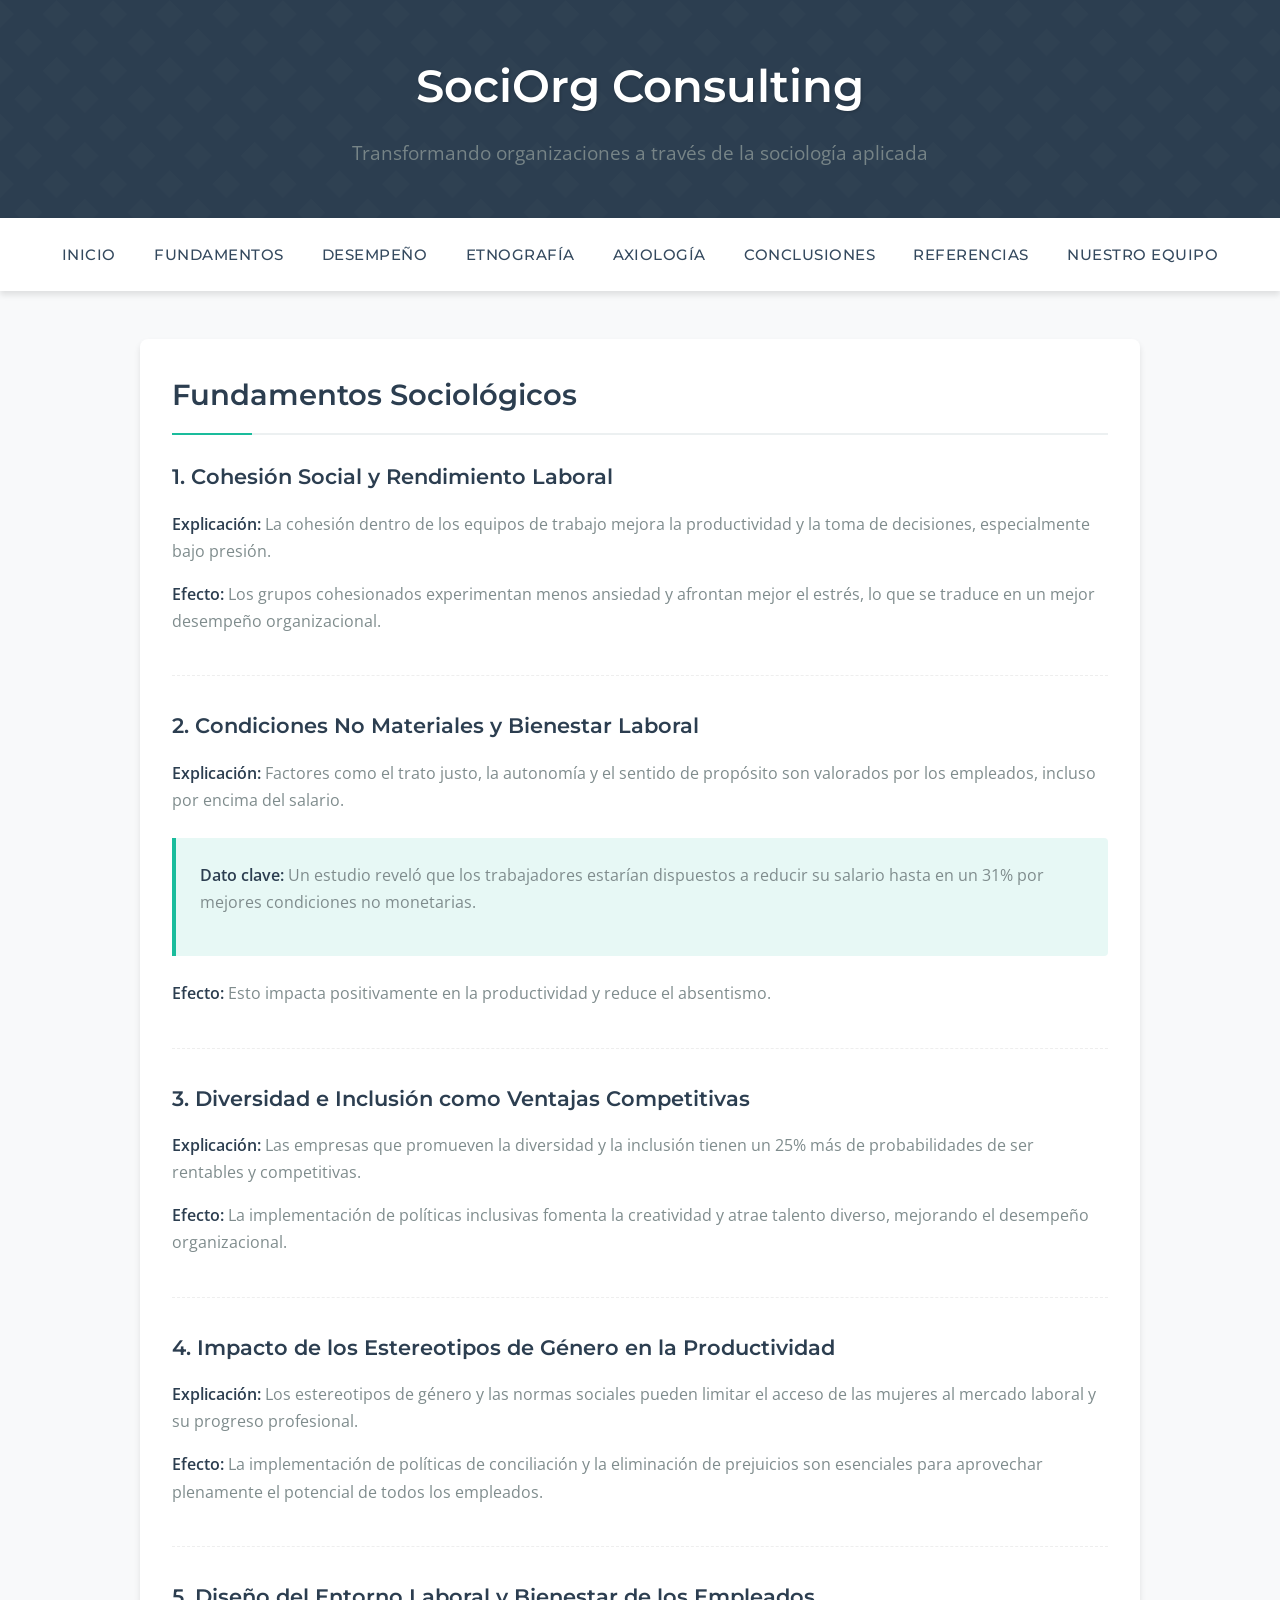
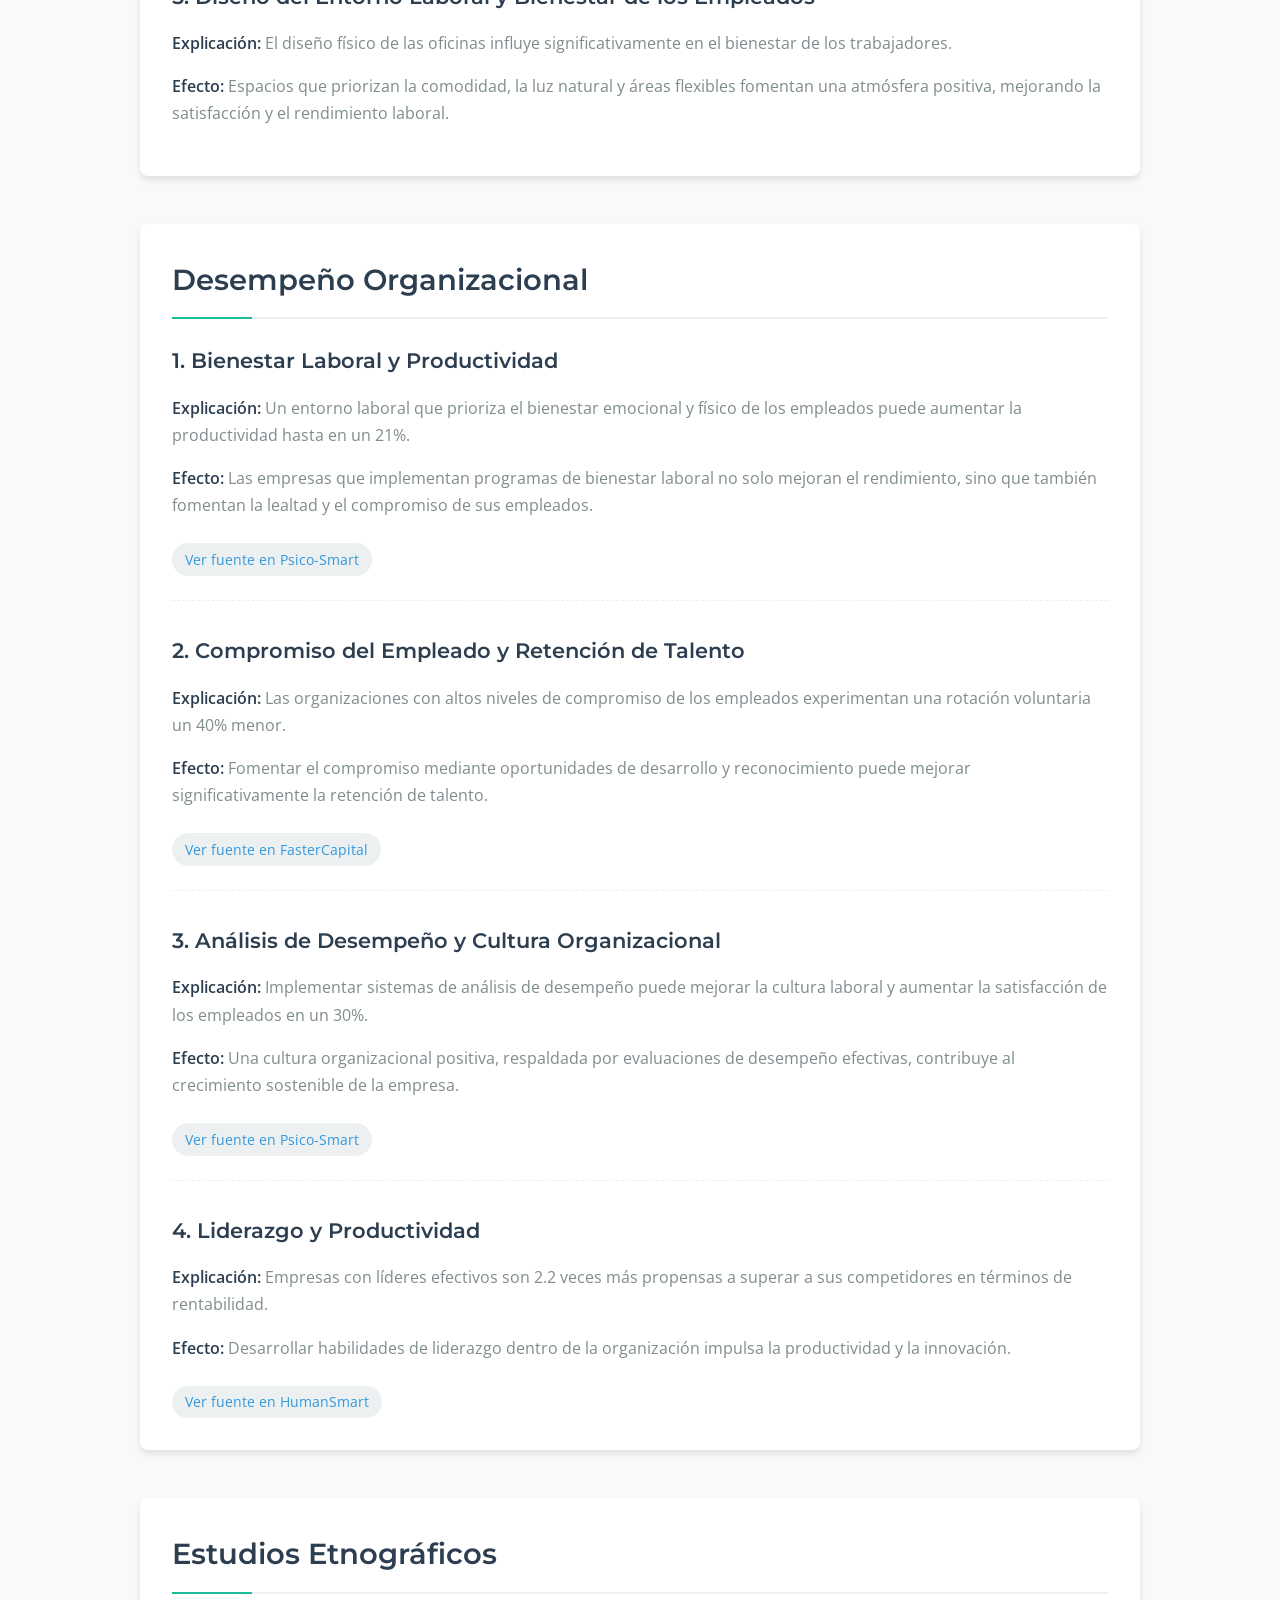
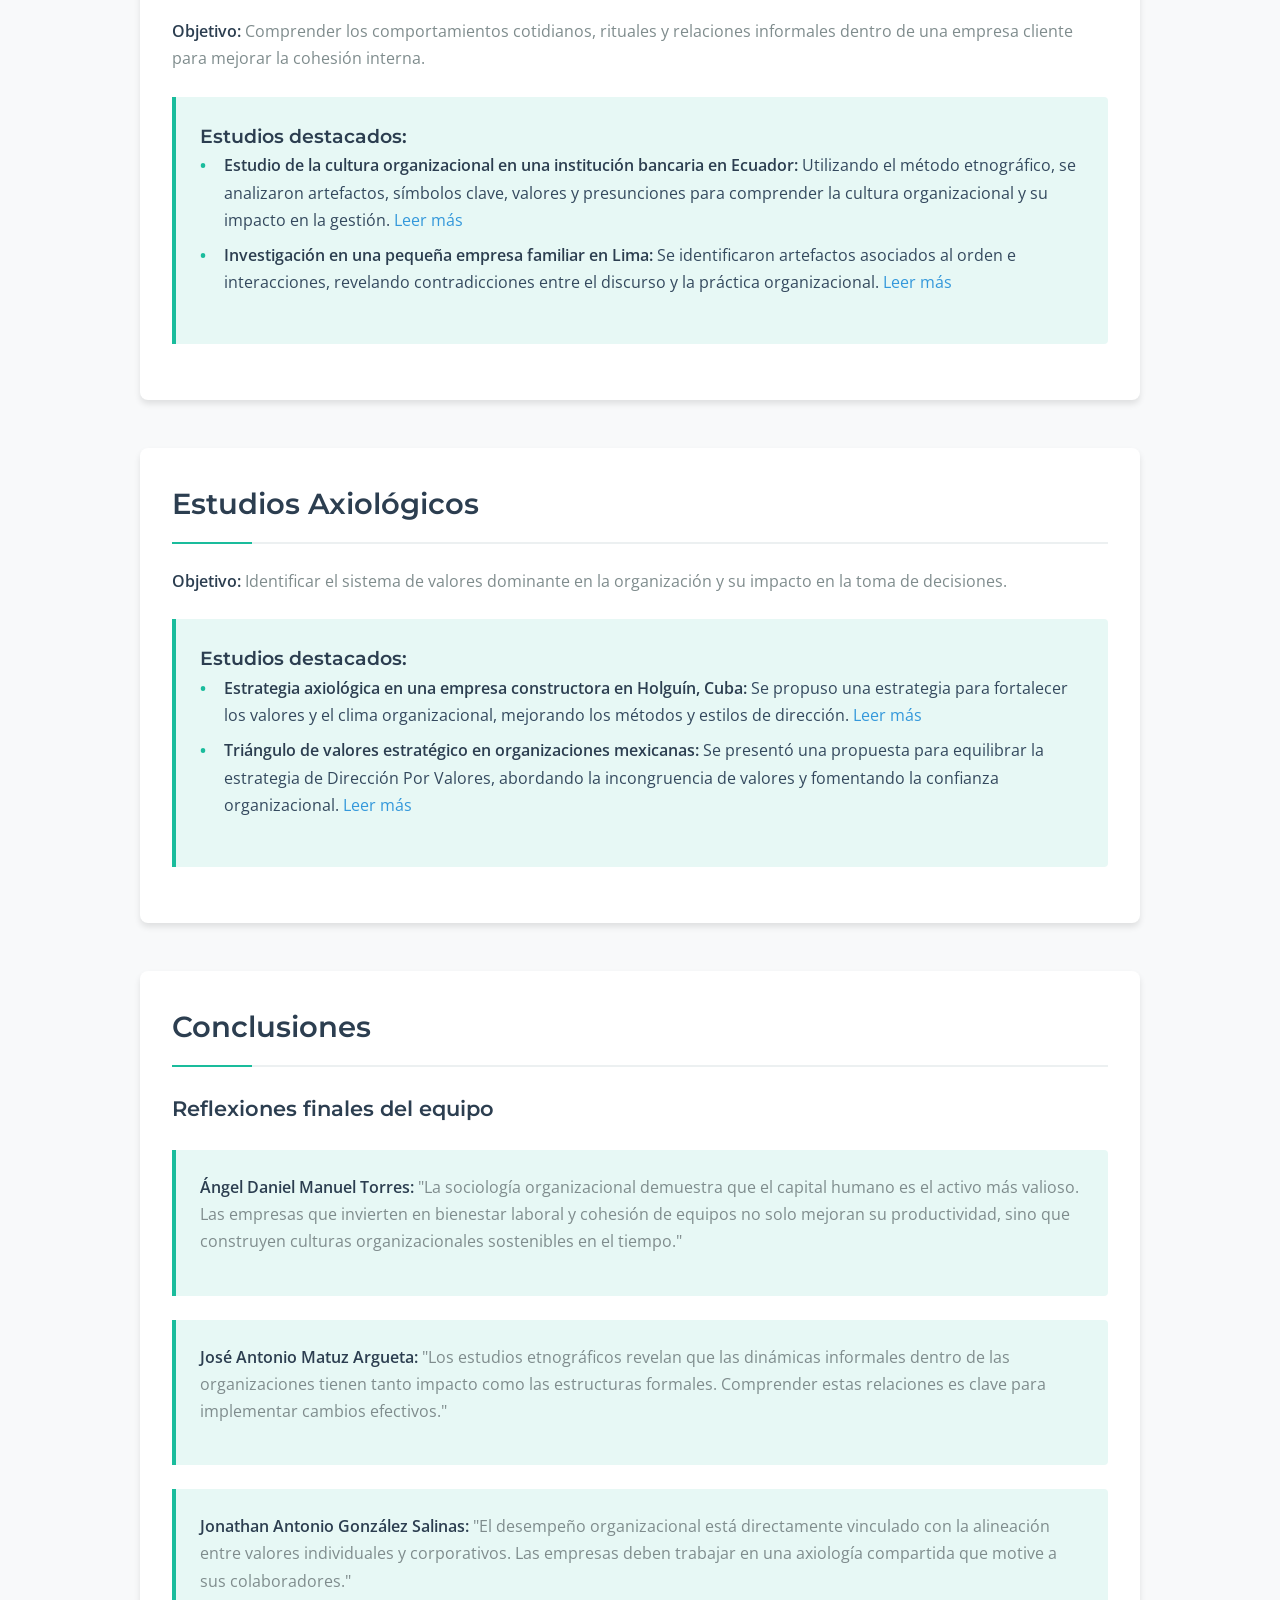
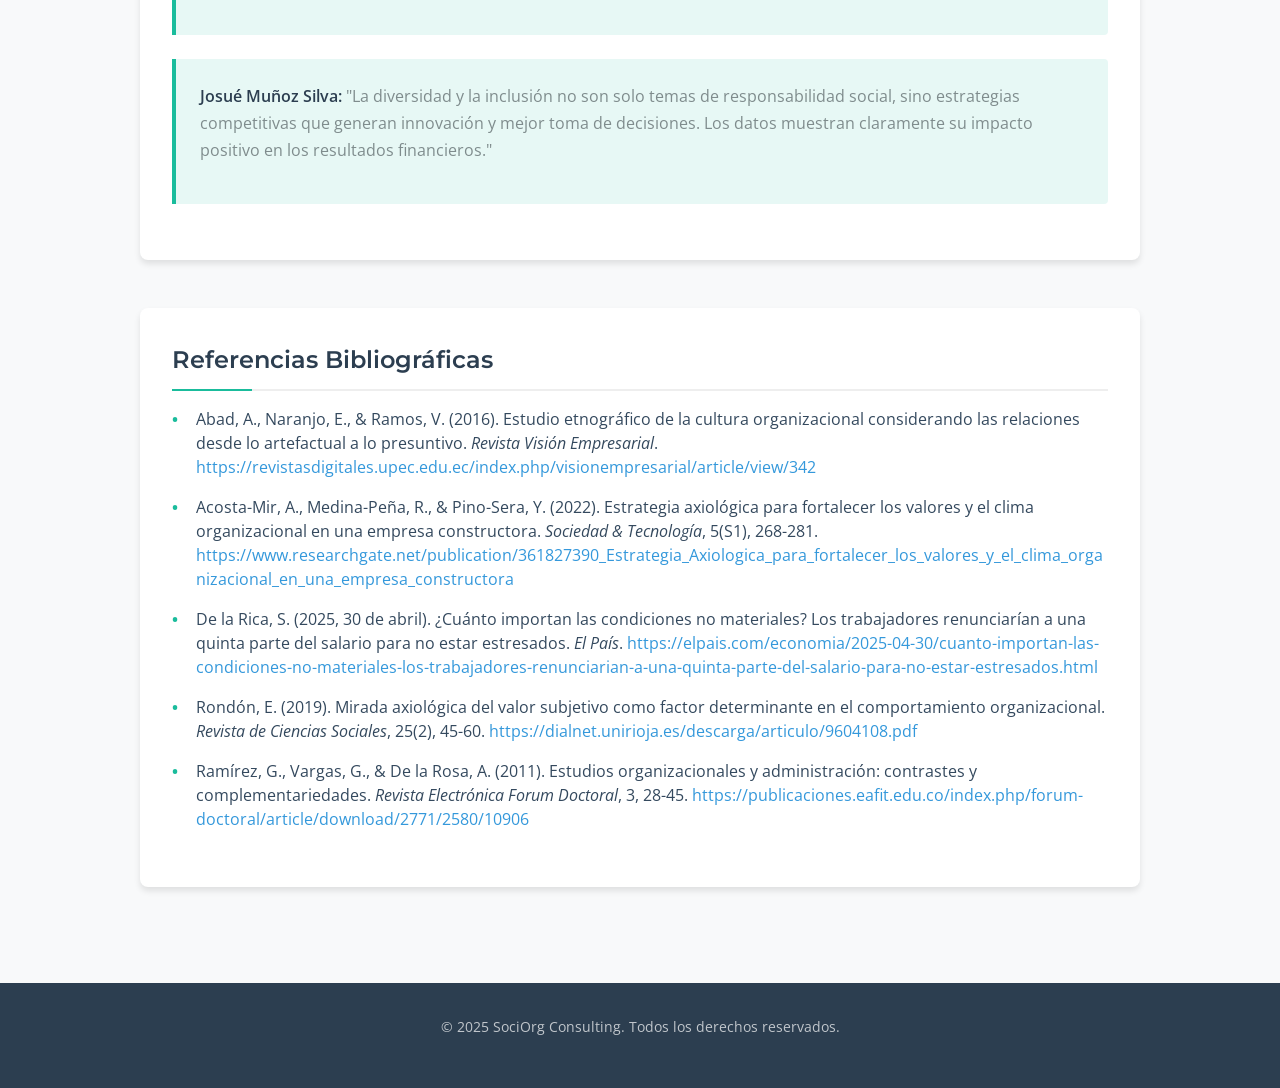
<file: Index.html>
<!DOCTYPE html>
<html lang="es">
<head>
  <meta charset="UTF-8" />
  <meta name="viewport" content="width=device-width, initial-scale=1.0"/>
  <title>SociOrg Consulting</title>
  <link rel="preconnect" href="https://fonts.googleapis.com">
  <link rel="preconnect" href="https://fonts.gstatic.com" crossorigin>
  <link href="https://fonts.googleapis.com/css2?family=Montserrat:wght@300;400;500;600;700&family=Open+Sans:wght@300;400;600&display=swap" rel="stylesheet">
  <link rel="stylesheet" type="text/css" href="styles02.css">
</head>
<body>
  <header>
    <h1>SociOrg Consulting</h1>
    <p>Transformando organizaciones a través de la sociología aplicada</p>
  </header>
  <nav>
  <div class="nav-container">
    <a href="index.html">Inicio</a>
    <a href="#fundamentos">Fundamentos</a>
    <a href="#desempeno">Desempeño</a>
    <a href="#etnografia">Etnografía</a>
    <a href="#axiologia">Axiología</a>
    <a href="#conclusiones">Conclusiones</a>
    <a href="#referencias">Referencias</a>
    <a href="equipo.html">Nuestro Equipo</a>
  </div>
  </nav>
  <main>
    <div class="content">
      <section id="fundamentos">
        <h2>Fundamentos Sociológicos</h2>

        <article>
          <h3>1. Cohesión Social y Rendimiento Laboral</h3>
          <p><strong>Explicación:</strong> La cohesión dentro de los equipos de trabajo mejora la productividad y la toma de decisiones, especialmente bajo presión.</p>
          <p><strong>Efecto:</strong> Los grupos cohesionados experimentan menos ansiedad y afrontan mejor el estrés, lo que se traduce en un mejor desempeño organizacional.</p>
        </article>

        <article>
          <h3>2. Condiciones No Materiales y Bienestar Laboral</h3>
          <p><strong>Explicación:</strong> Factores como el trato justo, la autonomía y el sentido de propósito son valorados por los empleados, incluso por encima del salario.</p>
          <div class="highlight-box">
            <p><strong>Dato clave:</strong> Un estudio reveló que los trabajadores estarían dispuestos a reducir su salario hasta en un 31% por mejores condiciones no monetarias.</p>
          </div>
          <p><strong>Efecto:</strong> Esto impacta positivamente en la productividad y reduce el absentismo.</p>
        </article>

        <article>
          <h3>3. Diversidad e Inclusión como Ventajas Competitivas</h3>
          <p><strong>Explicación:</strong> Las empresas que promueven la diversidad y la inclusión tienen un 25% más de probabilidades de ser rentables y competitivas.</p>
          <p><strong>Efecto:</strong> La implementación de políticas inclusivas fomenta la creatividad y atrae talento diverso, mejorando el desempeño organizacional.</p>
        </article>

        <article>
          <h3>4. Impacto de los Estereotipos de Género en la Productividad</h3>
          <p><strong>Explicación:</strong> Los estereotipos de género y las normas sociales pueden limitar el acceso de las mujeres al mercado laboral y su progreso profesional.</p>
          <p><strong>Efecto:</strong> La implementación de políticas de conciliación y la eliminación de prejuicios son esenciales para aprovechar plenamente el potencial de todos los empleados.</p>
        </article>

        <article>
          <h3>5. Diseño del Entorno Laboral y Bienestar de los Empleados</h3>
          <p><strong>Explicación:</strong> El diseño físico de las oficinas influye significativamente en el bienestar de los trabajadores.</p>
          <p><strong>Efecto:</strong> Espacios que priorizan la comodidad, la luz natural y áreas flexibles fomentan una atmósfera positiva, mejorando la satisfacción y el rendimiento laboral.</p>
        </article>
      </section>

      <section id="desempeno">
        <h2>Desempeño Organizacional</h2>
        <article>
          <h3>1. Bienestar Laboral y Productividad</h3>
          <p><strong>Explicación:</strong> Un entorno laboral que prioriza el bienestar emocional y físico de los empleados puede aumentar la productividad hasta en un 21%.</p>
          <p><strong>Efecto:</strong> Las empresas que implementan programas de bienestar laboral no solo mejoran el rendimiento, sino que también fomentan la lealtad y el compromiso de sus empleados.</p>
          <a href="https://psico-smart.com/articulos/articulo-la-medicion-del-desempeno-organizacional-a-traves-de-indicadores-de-bienestar-laboral-182252" target="_blank" class="source-link">Ver fuente en Psico-Smart</a>
        </article>

        <article>
          <h3>2. Compromiso del Empleado y Retención de Talento</h3>
          <p><strong>Explicación:</strong> Las organizaciones con altos niveles de compromiso de los empleados experimentan una rotación voluntaria un 40% menor.</p>
          <p><strong>Efecto:</strong> Fomentar el compromiso mediante oportunidades de desarrollo y reconocimiento puede mejorar significativamente la retención de talento.</p>
          <a href="https://fastercapital.com/es/tema/impacto-en-la-productividad-de-los-empleados.html" target="_blank" class="source-link">Ver fuente en FasterCapital</a>
        </article>

        <article>
          <h3>3. Análisis de Desempeño y Cultura Organizacional</h3>
          <p><strong>Explicación:</strong> Implementar sistemas de análisis de desempeño puede mejorar la cultura laboral y aumentar la satisfacción de los empleados en un 30%.</p>
          <p><strong>Efecto:</strong> Una cultura organizacional positiva, respaldada por evaluaciones de desempeño efectivas, contribuye al crecimiento sostenible de la empresa.</p>
          <a href="https://psico-smart.com/articulos/articulo-el-impacto-del-analisis-de-desempeno-organizacional-en-la-cultura-laboral-puede-mejorar-la-retencion-de-talento-187891" target="_blank" class="source-link">Ver fuente en Psico-Smart</a>
        </article>

        <article>
          <h3>4. Liderazgo y Productividad</h3>
          <p><strong>Explicación:</strong> Empresas con líderes efectivos son 2.2 veces más propensas a superar a sus competidores en términos de rentabilidad.</p>
          <p><strong>Efecto:</strong> Desarrollar habilidades de liderazgo dentro de la organización impulsa la productividad y la innovación.</p>
          <a href="https://humansmart.com.mx/articulos/articulo-como-influye-el-liderazgo-en-el-desempeno-y-la-productividad-de-una-organizacion-50826" target="_blank" class="source-link">Ver fuente en HumanSmart</a>
        </article>
      </section>

      <section id="etnografia">
        <h2>Estudios Etnográficos</h2>
        <p><strong>Objetivo:</strong> Comprender los comportamientos cotidianos, rituales y relaciones informales dentro de una empresa cliente para mejorar la cohesión interna.</p>
        
        <div class="highlight-box">
          <h3>Estudios destacados:</h3>
          <ul>
            <li>
              <strong>Estudio de la cultura organizacional en una institución bancaria en Ecuador:</strong> Utilizando el método etnográfico, se analizaron artefactos, símbolos clave, valores y presunciones para comprender la cultura organizacional y su impacto en la gestión. 
              <a href="https://revistasdigitales.upec.edu.ec/index.php/visionempresarial/article/view/342" target="_blank">Leer más</a>
            </li>
            <li>
              <strong>Investigación en una pequeña empresa familiar en Lima:</strong> Se identificaron artefactos asociados al orden e interacciones, revelando contradicciones entre el discurso y la práctica organizacional. 
              <a href="https://repositorio.pucp.edu.pe/items/0993ca23-977c-44f3-bf7a-004e2804d316" target="_blank">Leer más</a>
            </li>
          </ul>
        </div>
      </section>

      <section id="axiologia">
        <h2>Estudios Axiológicos</h2>
        <p><strong>Objetivo:</strong> Identificar el sistema de valores dominante en la organización y su impacto en la toma de decisiones.</p>
        
        <div class="highlight-box">
          <h3>Estudios destacados:</h3>
          <ul>
            <li>
              <strong>Estrategia axiológica en una empresa constructora en Holguín, Cuba:</strong> Se propuso una estrategia para fortalecer los valores y el clima organizacional, mejorando los métodos y estilos de dirección. 
              <a href="https://institutojubones.edu.ec/ojs/index.php/societec/article/view/264" target="_blank">Leer más</a>
            </li>
            <li>
              <strong>Triángulo de valores estratégico en organizaciones mexicanas:</strong> Se presentó una propuesta para equilibrar la estrategia de Dirección Por Valores, abordando la incongruencia de valores y fomentando la confianza organizacional. 
              <a href="https://periodicos.ufpb.br/index.php/mpgoa/article/view/16065" target="_blank">Leer más</a>
            </li>
          </ul>
        </div>
      </section>

      <section id="conclusiones">
        <h2>Conclusiones</h2>
        
        <article>
          <h3>Reflexiones finales del equipo</h3>
          <div class="highlight-box">
            <p><strong>Ángel Daniel Manuel Torres:</strong> "La sociología organizacional demuestra que el capital humano es el activo más valioso. Las empresas que invierten en bienestar laboral y cohesión de equipos no solo mejoran su productividad, sino que construyen culturas organizacionales sostenibles en el tiempo."</p>
          </div>
          
          <div class="highlight-box">
            <p><strong>José Antonio Matuz Argueta:</strong> "Los estudios etnográficos revelan que las dinámicas informales dentro de las organizaciones tienen tanto impacto como las estructuras formales. Comprender estas relaciones es clave para implementar cambios efectivos."</p>
          </div>
          
          <div class="highlight-box">
            <p><strong>Jonathan Antonio González Salinas:</strong> "El desempeño organizacional está directamente vinculado con la alineación entre valores individuales y corporativos. Las empresas deben trabajar en una axiología compartida que motive a sus colaboradores."</p>
          </div>
          
          <div class="highlight-box">
            <p><strong>Josué Muñoz Silva:</strong> "La diversidad y la inclusión no son solo temas de responsabilidad social, sino estrategias competitivas que generan innovación y mejor toma de decisiones. Los datos muestran claramente su impacto positivo en los resultados financieros."</p>
          </div>
        </article>
      </section>
      <section id="referencias">
      <h2>Referencias Bibliográficas</h2>
      <ul>
        <li>
          Abad, A., Naranjo, E., & Ramos, V. (2016). Estudio etnográfico de la cultura organizacional considerando las relaciones desde lo artefactual a lo presuntivo. <em>Revista Visión Empresarial</em>. <a href="https://revistasdigitales.upec.edu.ec/index.php/visionempresarial/article/view/342" target="_blank">https://revistasdigitales.upec.edu.ec/index.php/visionempresarial/article/view/342</a>
        </li>
        <li>
          Acosta-Mir, A., Medina-Peña, R., & Pino-Sera, Y. (2022). Estrategia axiológica para fortalecer los valores y el clima organizacional en una empresa constructora. <em>Sociedad & Tecnología</em>, 5(S1), 268-281. <a href="https://www.researchgate.net/publication/361827390_Estrategia_Axiologica_para_fortalecer_los_valores_y_el_clima_organizacional_en_una_empresa_constructora" target="_blank">https://www.researchgate.net/publication/361827390_Estrategia_Axiologica_para_fortalecer_los_valores_y_el_clima_organizacional_en_una_empresa_constructora</a>
        </li>
        <li>
          De la Rica, S. (2025, 30 de abril). ¿Cuánto importan las condiciones no materiales? Los trabajadores renunciarían a una quinta parte del salario para no estar estresados. <em>El País</em>. <a href="https://elpais.com/economia/2025-04-30/cuanto-importan-las-condiciones-no-materiales-los-trabajadores-renunciarian-a-una-quinta-parte-del-salario-para-no-estar-estresados.html" target="_blank">https://elpais.com/economia/2025-04-30/cuanto-importan-las-condiciones-no-materiales-los-trabajadores-renunciarian-a-una-quinta-parte-del-salario-para-no-estar-estresados.html</a>
        </li>
        <li>
          Rondón, E. (2019). Mirada axiológica del valor subjetivo como factor determinante en el comportamiento organizacional. <em>Revista de Ciencias Sociales</em>, 25(2), 45-60. <a href="https://dialnet.unirioja.es/descarga/articulo/9604108.pdf" target="_blank">https://dialnet.unirioja.es/descarga/articulo/9604108.pdf</a>
        </li>
        <li>
          Ramírez, G., Vargas, G., & De la Rosa, A. (2011). Estudios organizacionales y administración: contrastes y complementariedades. <em>Revista Electrónica Forum Doctoral</em>, 3, 28-45. <a href="https://publicaciones.eafit.edu.co/index.php/forum-doctoral/article/download/2771/2580/10906" target="_blank">https://publicaciones.eafit.edu.co/index.php/forum-doctoral/article/download/2771/2580/10906</a>
        </li>
      </ul>
    </section>
    </div>
  </main>
  <footer>
    <p>&copy; 2025 SociOrg Consulting. Todos los derechos reservados.</p>
  </footer>
</body>
</html>
</file>
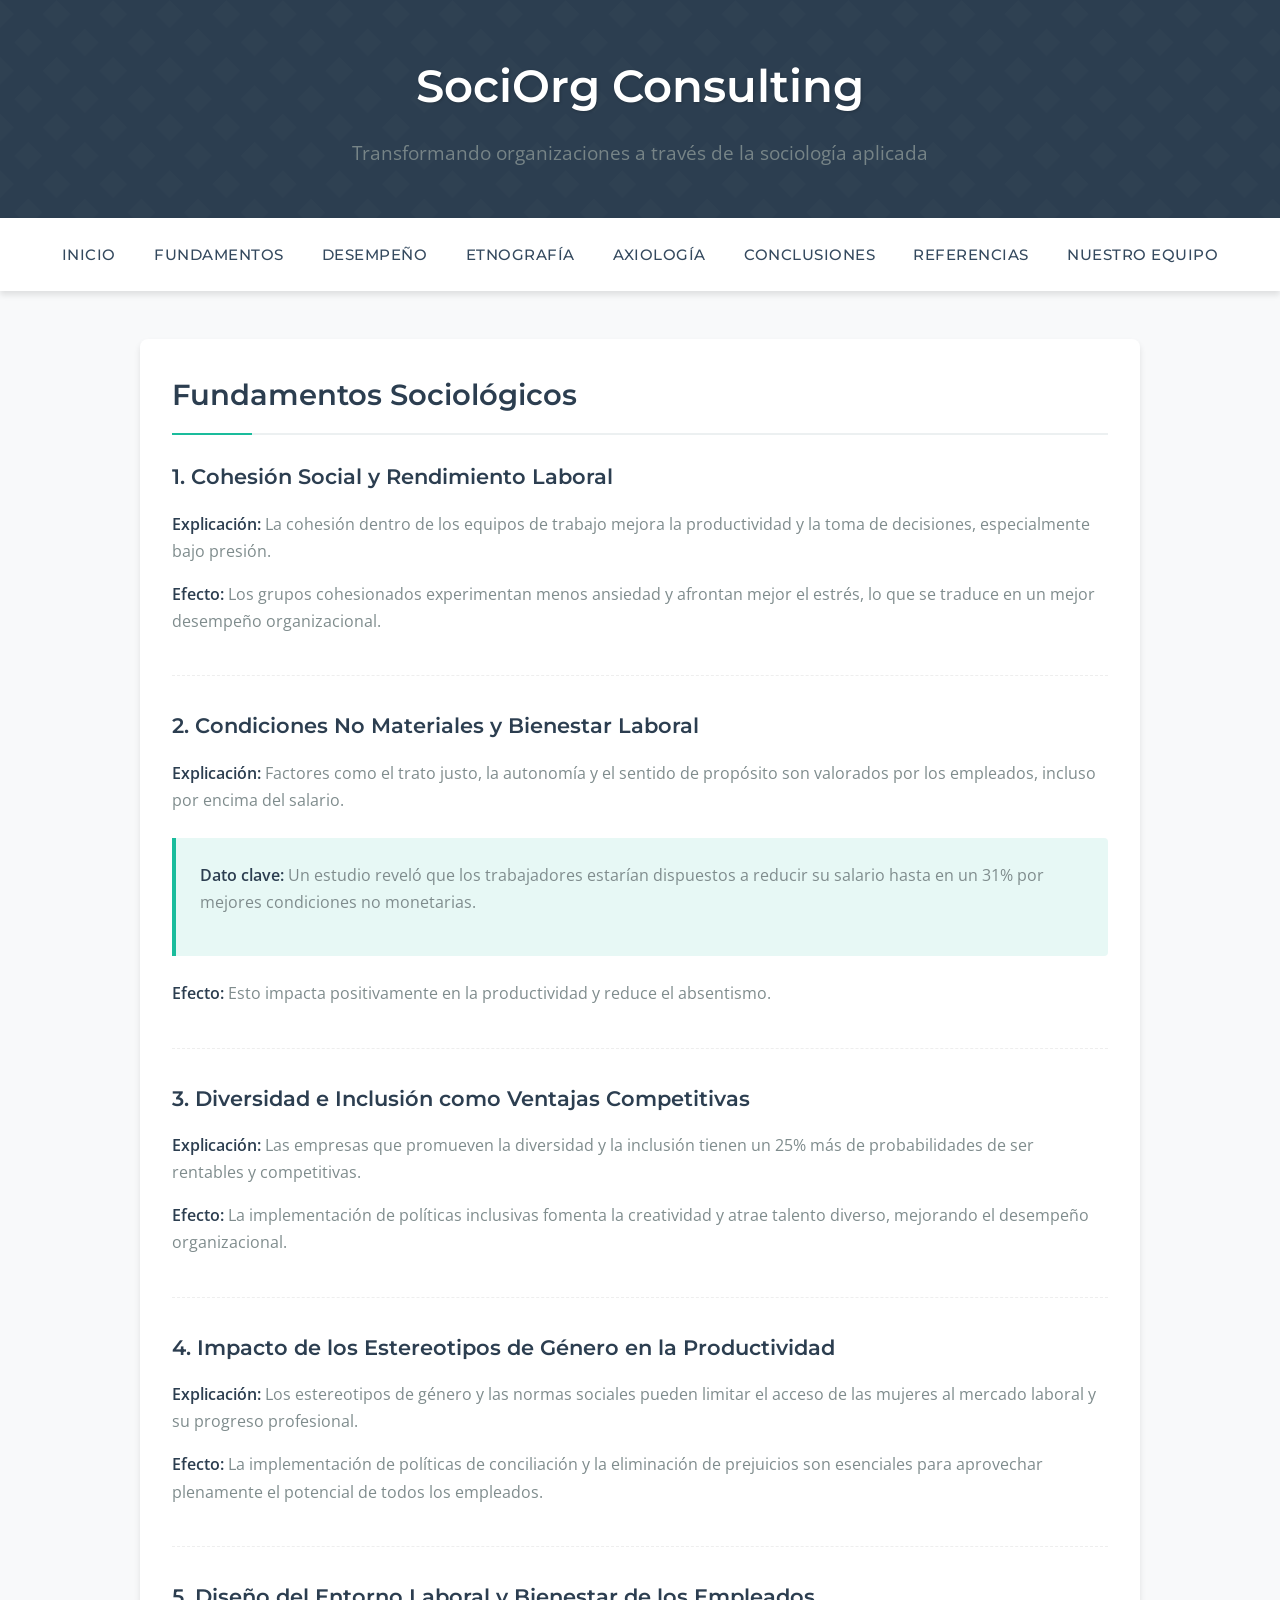
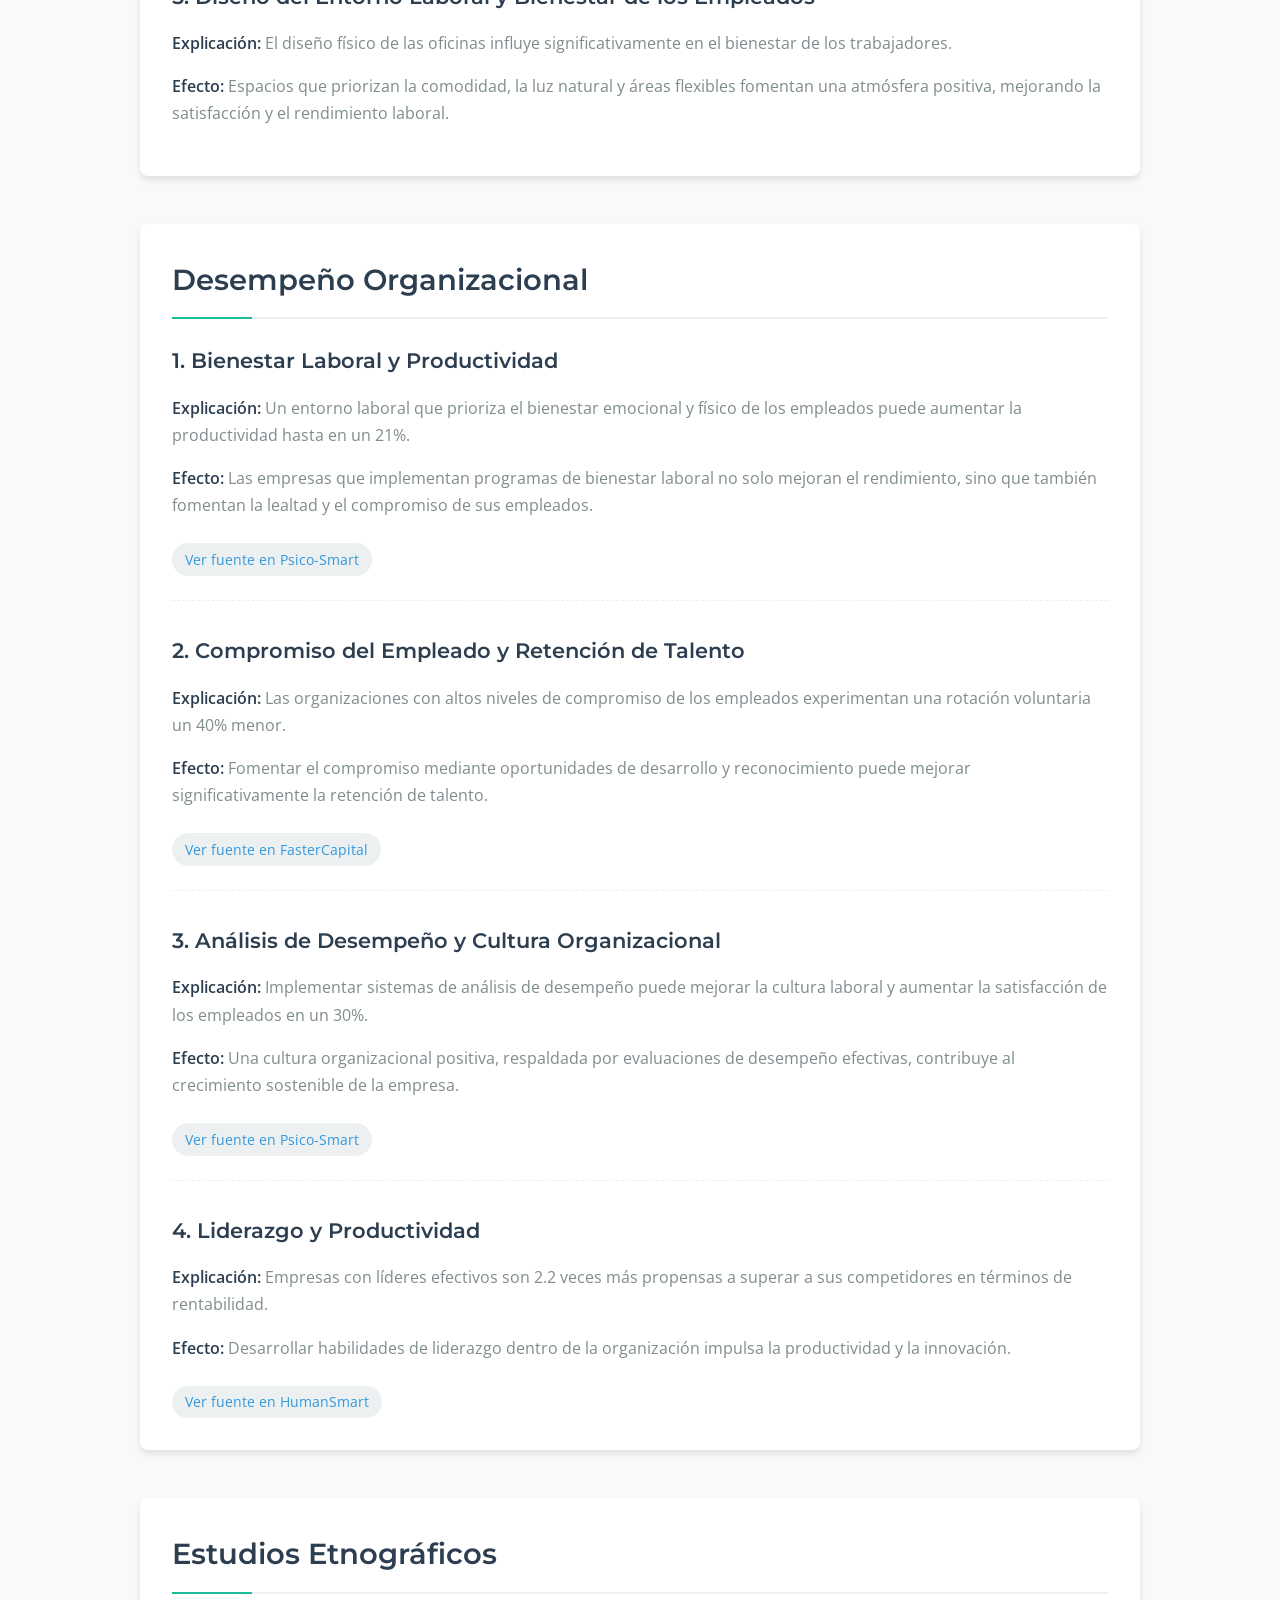
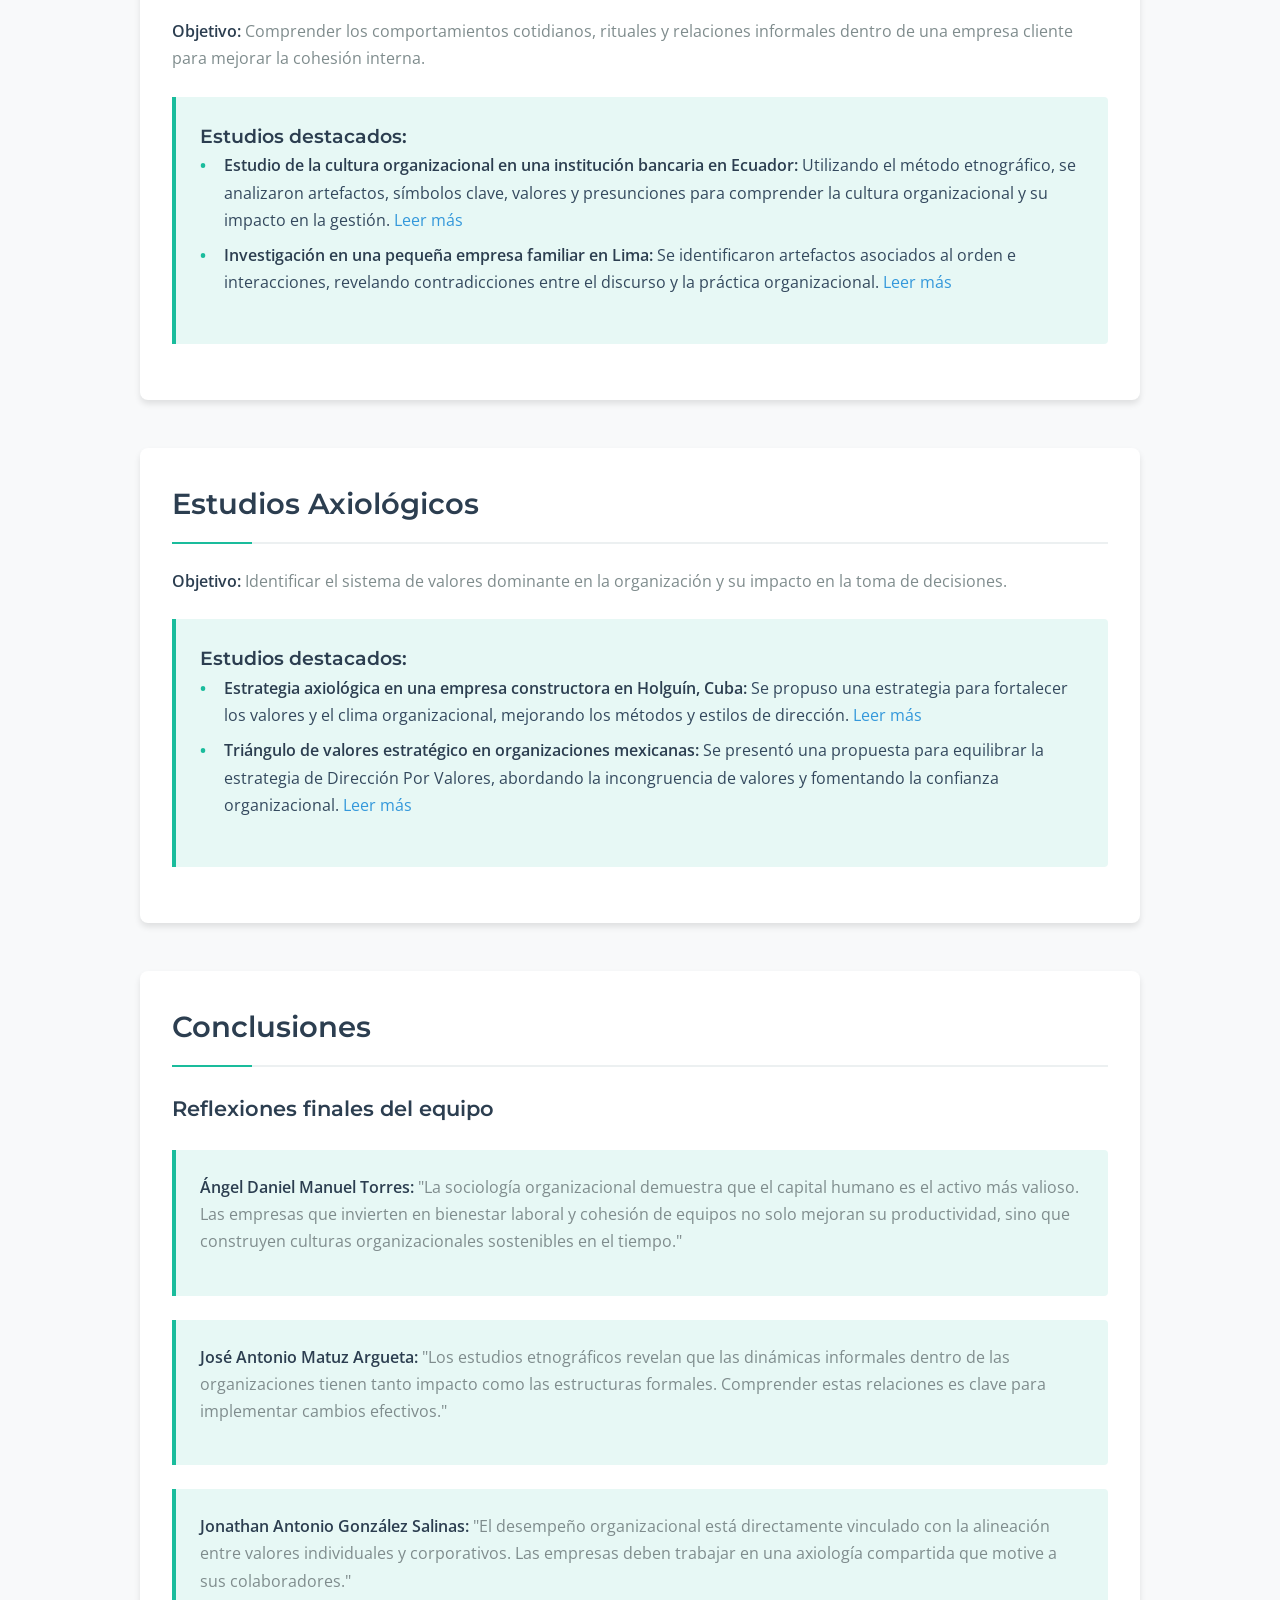
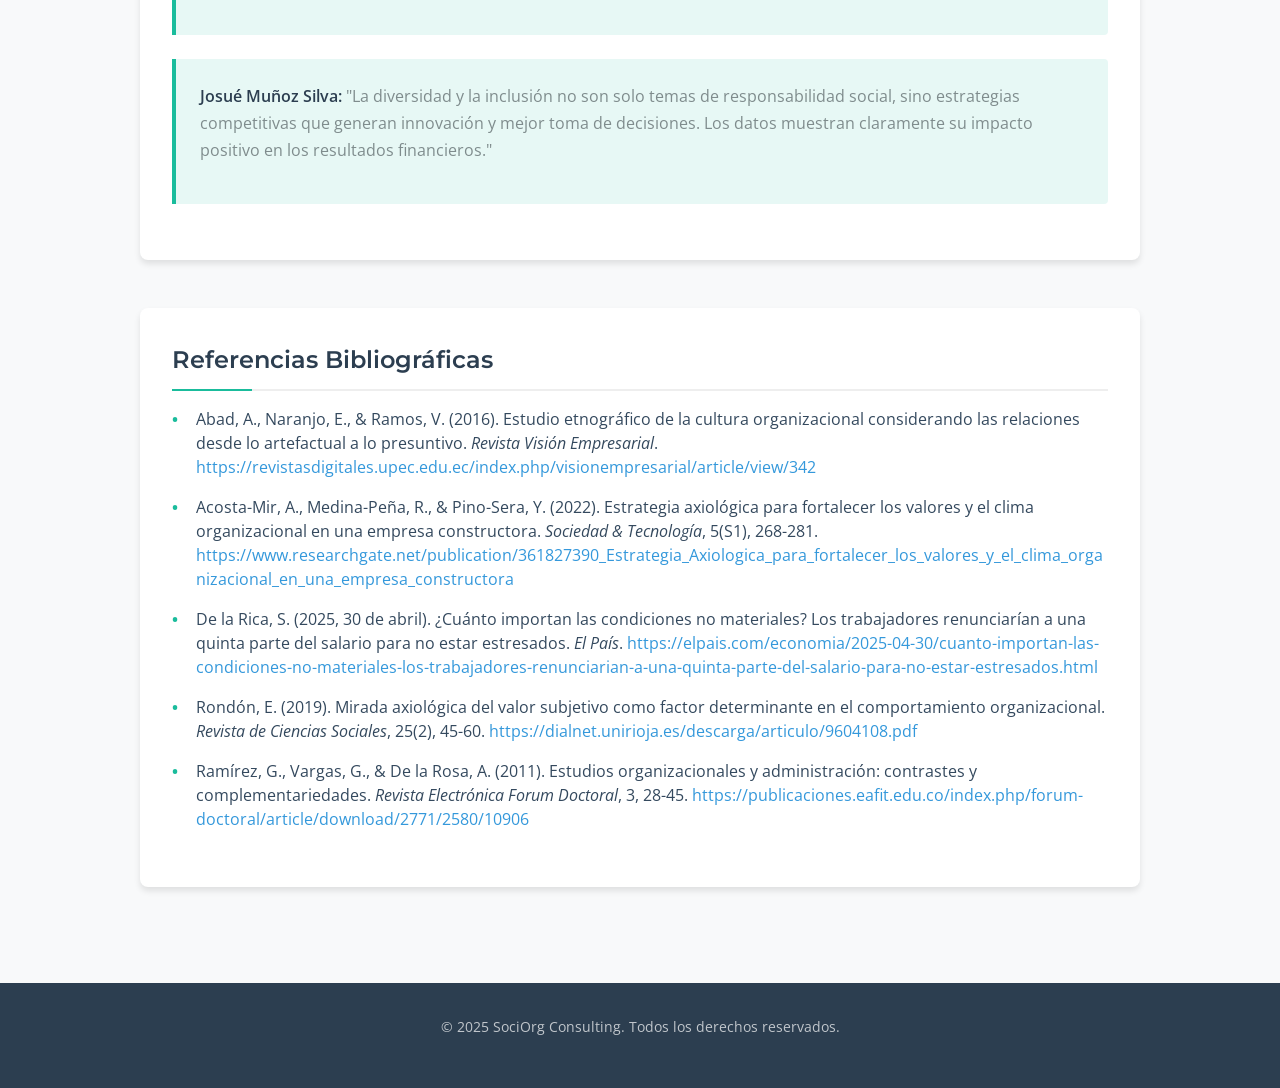
<file: index.html>
<!DOCTYPE html>
<html lang="es">
<head>
  <meta charset="UTF-8" />
  <meta name="viewport" content="width=device-width, initial-scale=1.0"/>
  <title>SociOrg Consulting</title>
  <link rel="preconnect" href="https://fonts.googleapis.com">
  <link rel="preconnect" href="https://fonts.gstatic.com" crossorigin>
  <link href="https://fonts.googleapis.com/css2?family=Montserrat:wght@300;400;500;600;700&family=Open+Sans:wght@300;400;600&display=swap" rel="stylesheet">
  <link rel="stylesheet" type="text/css" href="styles02.css">
</head>
<body>
  <header>
    <h1>SociOrg Consulting</h1>
    <p>Transformando organizaciones a través de la sociología aplicada</p>
  </header>
  <nav>
  <div class="nav-container">
    <a href="index.html">Inicio</a>
    <a href="#fundamentos">Fundamentos</a>
    <a href="#desempeno">Desempeño</a>
    <a href="#etnografia">Etnografía</a>
    <a href="#axiologia">Axiología</a>
    <a href="#conclusiones">Conclusiones</a>
    <a href="#referencias">Referencias</a>
    <a href="equipo.html">Nuestro Equipo</a>
  </div>
  </nav>
  <main>
    <div class="content">
      <section id="fundamentos">
        <h2>Fundamentos Sociológicos</h2>

        <article>
          <h3>1. Cohesión Social y Rendimiento Laboral</h3>
          <p><strong>Explicación:</strong> La cohesión dentro de los equipos de trabajo mejora la productividad y la toma de decisiones, especialmente bajo presión.</p>
          <p><strong>Efecto:</strong> Los grupos cohesionados experimentan menos ansiedad y afrontan mejor el estrés, lo que se traduce en un mejor desempeño organizacional.</p>
        </article>

        <article>
          <h3>2. Condiciones No Materiales y Bienestar Laboral</h3>
          <p><strong>Explicación:</strong> Factores como el trato justo, la autonomía y el sentido de propósito son valorados por los empleados, incluso por encima del salario.</p>
          <div class="highlight-box">
            <p><strong>Dato clave:</strong> Un estudio reveló que los trabajadores estarían dispuestos a reducir su salario hasta en un 31% por mejores condiciones no monetarias.</p>
          </div>
          <p><strong>Efecto:</strong> Esto impacta positivamente en la productividad y reduce el absentismo.</p>
        </article>

        <article>
          <h3>3. Diversidad e Inclusión como Ventajas Competitivas</h3>
          <p><strong>Explicación:</strong> Las empresas que promueven la diversidad y la inclusión tienen un 25% más de probabilidades de ser rentables y competitivas.</p>
          <p><strong>Efecto:</strong> La implementación de políticas inclusivas fomenta la creatividad y atrae talento diverso, mejorando el desempeño organizacional.</p>
        </article>

        <article>
          <h3>4. Impacto de los Estereotipos de Género en la Productividad</h3>
          <p><strong>Explicación:</strong> Los estereotipos de género y las normas sociales pueden limitar el acceso de las mujeres al mercado laboral y su progreso profesional.</p>
          <p><strong>Efecto:</strong> La implementación de políticas de conciliación y la eliminación de prejuicios son esenciales para aprovechar plenamente el potencial de todos los empleados.</p>
        </article>

        <article>
          <h3>5. Diseño del Entorno Laboral y Bienestar de los Empleados</h3>
          <p><strong>Explicación:</strong> El diseño físico de las oficinas influye significativamente en el bienestar de los trabajadores.</p>
          <p><strong>Efecto:</strong> Espacios que priorizan la comodidad, la luz natural y áreas flexibles fomentan una atmósfera positiva, mejorando la satisfacción y el rendimiento laboral.</p>
        </article>
      </section>

      <section id="desempeno">
        <h2>Desempeño Organizacional</h2>
        <article>
          <h3>1. Bienestar Laboral y Productividad</h3>
          <p><strong>Explicación:</strong> Un entorno laboral que prioriza el bienestar emocional y físico de los empleados puede aumentar la productividad hasta en un 21%.</p>
          <p><strong>Efecto:</strong> Las empresas que implementan programas de bienestar laboral no solo mejoran el rendimiento, sino que también fomentan la lealtad y el compromiso de sus empleados.</p>
          <a href="https://psico-smart.com/articulos/articulo-la-medicion-del-desempeno-organizacional-a-traves-de-indicadores-de-bienestar-laboral-182252" target="_blank" class="source-link">Ver fuente en Psico-Smart</a>
        </article>

        <article>
          <h3>2. Compromiso del Empleado y Retención de Talento</h3>
          <p><strong>Explicación:</strong> Las organizaciones con altos niveles de compromiso de los empleados experimentan una rotación voluntaria un 40% menor.</p>
          <p><strong>Efecto:</strong> Fomentar el compromiso mediante oportunidades de desarrollo y reconocimiento puede mejorar significativamente la retención de talento.</p>
          <a href="https://fastercapital.com/es/tema/impacto-en-la-productividad-de-los-empleados.html" target="_blank" class="source-link">Ver fuente en FasterCapital</a>
        </article>

        <article>
          <h3>3. Análisis de Desempeño y Cultura Organizacional</h3>
          <p><strong>Explicación:</strong> Implementar sistemas de análisis de desempeño puede mejorar la cultura laboral y aumentar la satisfacción de los empleados en un 30%.</p>
          <p><strong>Efecto:</strong> Una cultura organizacional positiva, respaldada por evaluaciones de desempeño efectivas, contribuye al crecimiento sostenible de la empresa.</p>
          <a href="https://psico-smart.com/articulos/articulo-el-impacto-del-analisis-de-desempeno-organizacional-en-la-cultura-laboral-puede-mejorar-la-retencion-de-talento-187891" target="_blank" class="source-link">Ver fuente en Psico-Smart</a>
        </article>

        <article>
          <h3>4. Liderazgo y Productividad</h3>
          <p><strong>Explicación:</strong> Empresas con líderes efectivos son 2.2 veces más propensas a superar a sus competidores en términos de rentabilidad.</p>
          <p><strong>Efecto:</strong> Desarrollar habilidades de liderazgo dentro de la organización impulsa la productividad y la innovación.</p>
          <a href="https://humansmart.com.mx/articulos/articulo-como-influye-el-liderazgo-en-el-desempeno-y-la-productividad-de-una-organizacion-50826" target="_blank" class="source-link">Ver fuente en HumanSmart</a>
        </article>
      </section>

      <section id="etnografia">
        <h2>Estudios Etnográficos</h2>
        <p><strong>Objetivo:</strong> Comprender los comportamientos cotidianos, rituales y relaciones informales dentro de una empresa cliente para mejorar la cohesión interna.</p>
        
        <div class="highlight-box">
          <h3>Estudios destacados:</h3>
          <ul>
            <li>
              <strong>Estudio de la cultura organizacional en una institución bancaria en Ecuador:</strong> Utilizando el método etnográfico, se analizaron artefactos, símbolos clave, valores y presunciones para comprender la cultura organizacional y su impacto en la gestión. 
              <a href="https://revistasdigitales.upec.edu.ec/index.php/visionempresarial/article/view/342" target="_blank">Leer más</a>
            </li>
            <li>
              <strong>Investigación en una pequeña empresa familiar en Lima:</strong> Se identificaron artefactos asociados al orden e interacciones, revelando contradicciones entre el discurso y la práctica organizacional. 
              <a href="https://repositorio.pucp.edu.pe/items/0993ca23-977c-44f3-bf7a-004e2804d316" target="_blank">Leer más</a>
            </li>
          </ul>
        </div>
      </section>

      <section id="axiologia">
        <h2>Estudios Axiológicos</h2>
        <p><strong>Objetivo:</strong> Identificar el sistema de valores dominante en la organización y su impacto en la toma de decisiones.</p>
        
        <div class="highlight-box">
          <h3>Estudios destacados:</h3>
          <ul>
            <li>
              <strong>Estrategia axiológica en una empresa constructora en Holguín, Cuba:</strong> Se propuso una estrategia para fortalecer los valores y el clima organizacional, mejorando los métodos y estilos de dirección. 
              <a href="https://institutojubones.edu.ec/ojs/index.php/societec/article/view/264" target="_blank">Leer más</a>
            </li>
            <li>
              <strong>Triángulo de valores estratégico en organizaciones mexicanas:</strong> Se presentó una propuesta para equilibrar la estrategia de Dirección Por Valores, abordando la incongruencia de valores y fomentando la confianza organizacional. 
              <a href="https://periodicos.ufpb.br/index.php/mpgoa/article/view/16065" target="_blank">Leer más</a>
            </li>
          </ul>
        </div>
      </section>

      <section id="conclusiones">
        <h2>Conclusiones</h2>
        
        <article>
          <h3>Reflexiones finales del equipo</h3>
          <div class="highlight-box">
            <p><strong>Ángel Daniel Manuel Torres:</strong> "La sociología organizacional demuestra que el capital humano es el activo más valioso. Las empresas que invierten en bienestar laboral y cohesión de equipos no solo mejoran su productividad, sino que construyen culturas organizacionales sostenibles en el tiempo."</p>
          </div>
          
          <div class="highlight-box">
            <p><strong>José Antonio Matuz Argueta:</strong> "Los estudios etnográficos revelan que las dinámicas informales dentro de las organizaciones tienen tanto impacto como las estructuras formales. Comprender estas relaciones es clave para implementar cambios efectivos."</p>
          </div>
          
          <div class="highlight-box">
            <p><strong>Jonathan Antonio González Salinas:</strong> "El desempeño organizacional está directamente vinculado con la alineación entre valores individuales y corporativos. Las empresas deben trabajar en una axiología compartida que motive a sus colaboradores."</p>
          </div>
          
          <div class="highlight-box">
            <p><strong>Josué Muñoz Silva:</strong> "La diversidad y la inclusión no son solo temas de responsabilidad social, sino estrategias competitivas que generan innovación y mejor toma de decisiones. Los datos muestran claramente su impacto positivo en los resultados financieros."</p>
          </div>
        </article>
      </section>
      <section id="referencias">
      <h2>Referencias Bibliográficas</h2>
      <ul>
        <li>
          Abad, A., Naranjo, E., & Ramos, V. (2016). Estudio etnográfico de la cultura organizacional considerando las relaciones desde lo artefactual a lo presuntivo. <em>Revista Visión Empresarial</em>. <a href="https://revistasdigitales.upec.edu.ec/index.php/visionempresarial/article/view/342" target="_blank">https://revistasdigitales.upec.edu.ec/index.php/visionempresarial/article/view/342</a>
        </li>
        <li>
          Acosta-Mir, A., Medina-Peña, R., & Pino-Sera, Y. (2022). Estrategia axiológica para fortalecer los valores y el clima organizacional en una empresa constructora. <em>Sociedad & Tecnología</em>, 5(S1), 268-281. <a href="https://www.researchgate.net/publication/361827390_Estrategia_Axiologica_para_fortalecer_los_valores_y_el_clima_organizacional_en_una_empresa_constructora" target="_blank">https://www.researchgate.net/publication/361827390_Estrategia_Axiologica_para_fortalecer_los_valores_y_el_clima_organizacional_en_una_empresa_constructora</a>
        </li>
        <li>
          De la Rica, S. (2025, 30 de abril). ¿Cuánto importan las condiciones no materiales? Los trabajadores renunciarían a una quinta parte del salario para no estar estresados. <em>El País</em>. <a href="https://elpais.com/economia/2025-04-30/cuanto-importan-las-condiciones-no-materiales-los-trabajadores-renunciarian-a-una-quinta-parte-del-salario-para-no-estar-estresados.html" target="_blank">https://elpais.com/economia/2025-04-30/cuanto-importan-las-condiciones-no-materiales-los-trabajadores-renunciarian-a-una-quinta-parte-del-salario-para-no-estar-estresados.html</a>
        </li>
        <li>
          Rondón, E. (2019). Mirada axiológica del valor subjetivo como factor determinante en el comportamiento organizacional. <em>Revista de Ciencias Sociales</em>, 25(2), 45-60. <a href="https://dialnet.unirioja.es/descarga/articulo/9604108.pdf" target="_blank">https://dialnet.unirioja.es/descarga/articulo/9604108.pdf</a>
        </li>
        <li>
          Ramírez, G., Vargas, G., & De la Rosa, A. (2011). Estudios organizacionales y administración: contrastes y complementariedades. <em>Revista Electrónica Forum Doctoral</em>, 3, 28-45. <a href="https://publicaciones.eafit.edu.co/index.php/forum-doctoral/article/download/2771/2580/10906" target="_blank">https://publicaciones.eafit.edu.co/index.php/forum-doctoral/article/download/2771/2580/10906</a>
        </li>
      </ul>
    </section>
    </div>
  </main>
  <footer>
    <p>&copy; 2025 SociOrg Consulting. Todos los derechos reservados.</p>
  </footer>
</body>
</html>
</file>
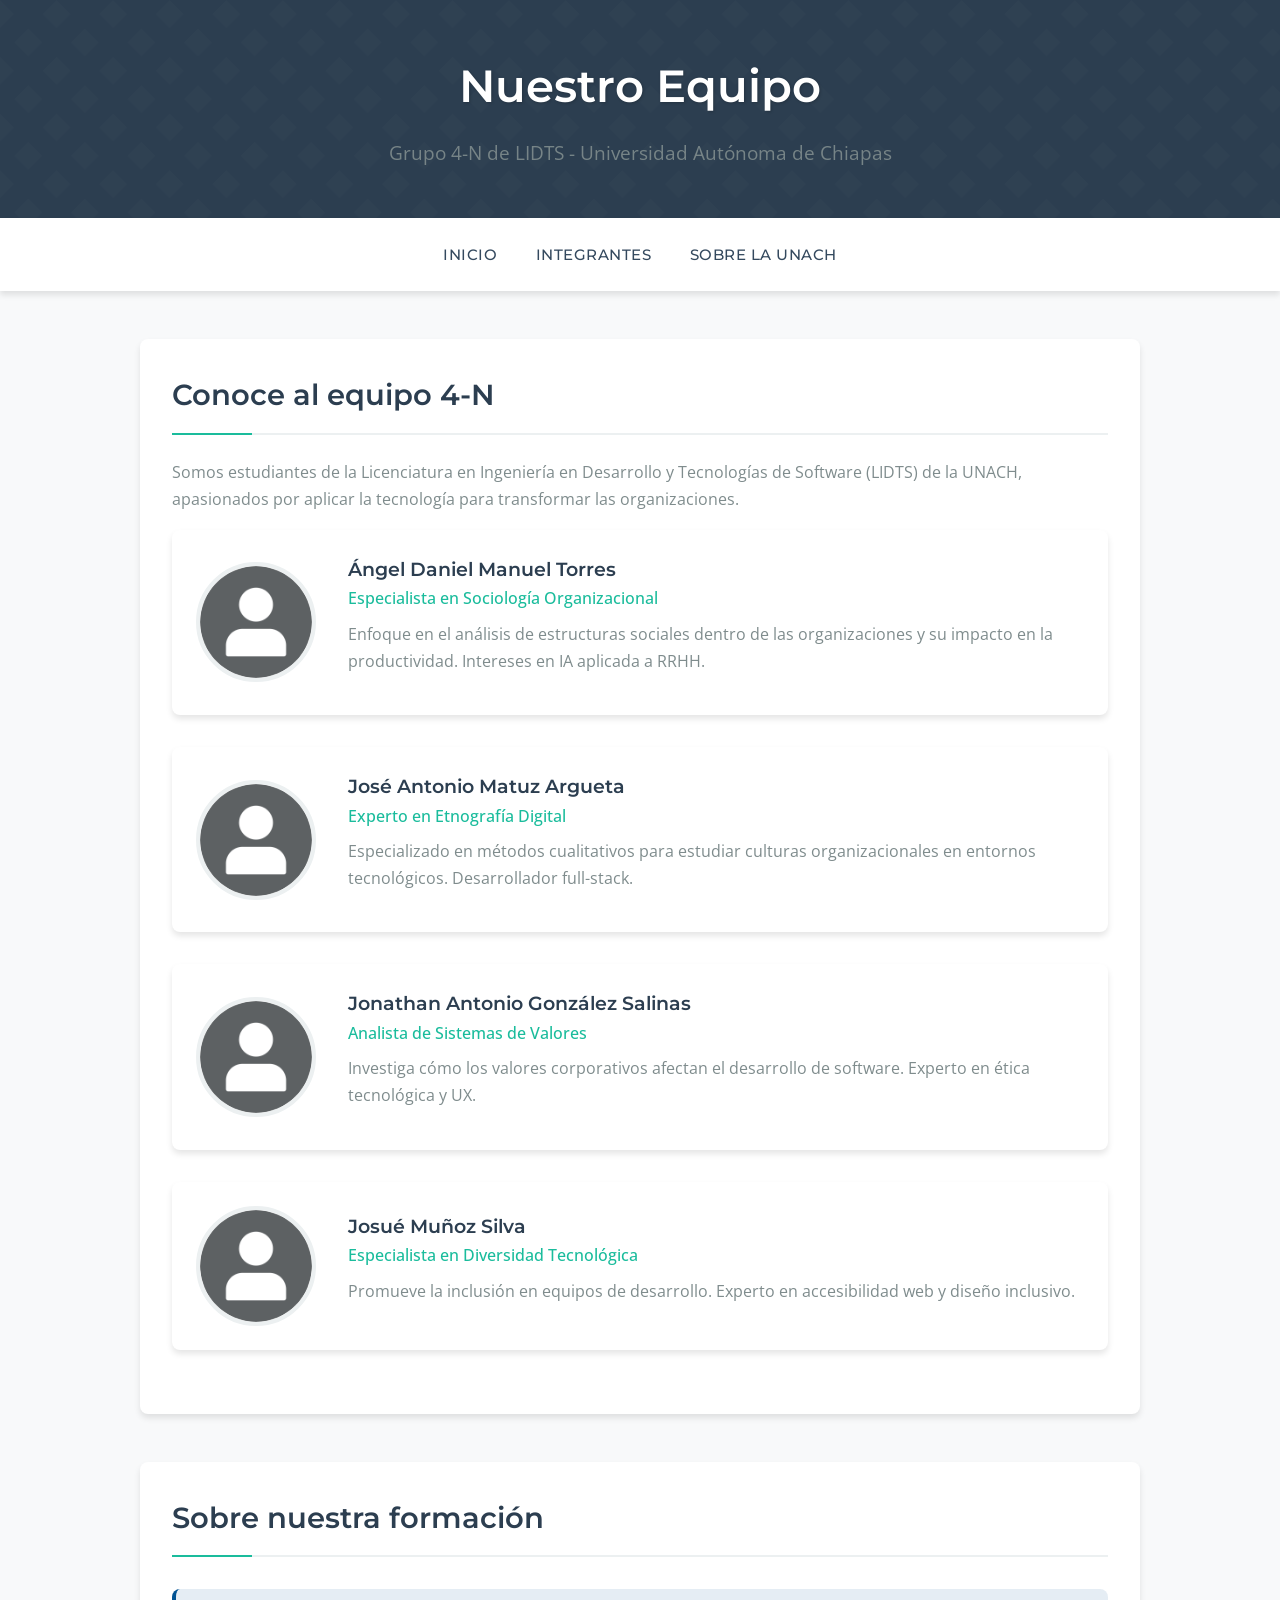
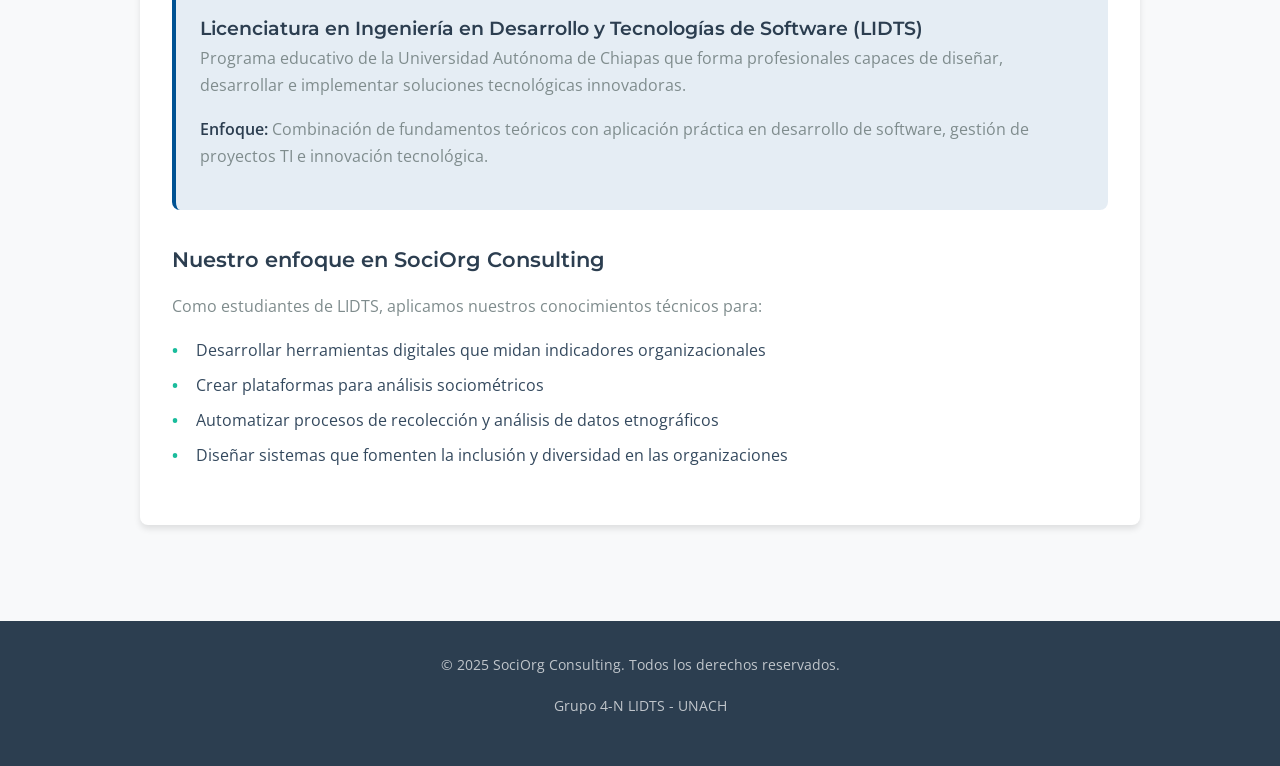
<file: equipo.html>
<!DOCTYPE html>
<html lang="es">
<head>
  <meta charset="UTF-8" />
  <meta name="viewport" content="width=device-width, initial-scale=1.0"/>
  <title>Equipo 4-N | SociOrg Consulting</title>
  <link rel="preconnect" href="https://fonts.googleapis.com">
  <link rel="preconnect" href="https://fonts.gstatic.com" crossorigin>
  <link href="https://fonts.googleapis.com/css2?family=Montserrat:wght@300;400;500;600;700&family=Open+Sans:wght@300;400;600&display=swap" rel="stylesheet">
  <link rel="stylesheet" type="text/css" href="styles02.css">
</head>
<body>
  <header>
    <h1>Nuestro Equipo</h1>
    <p>Grupo 4-N de LIDTS - Universidad Autónoma de Chiapas</p>
  </header>
  <nav>
    <div class="nav-container">
      <a href="index.html">Inicio</a>
      <a href="#integrantes">Integrantes</a>
      <a href="#unach">Sobre la UNACH</a>
    </div>
  </nav>
  <main>
    <div class="content">
      <section id="integrantes">
        <h2>Conoce al equipo 4-N</h2>
        <p>Somos estudiantes de la Licenciatura en Ingeniería en Desarrollo y Tecnologías de Software (LIDTS) de la UNACH, apasionados por aplicar la tecnología para transformar las organizaciones.</p>
        
        <div class="team-member">
          <img src="img/Perfil.png" alt="Ángel Torres" class="member-photo">
          <div class="member-info">
            <h3>Ángel Daniel Manuel Torres</h3>
            <p class="member-role">Especialista en Sociología Organizacional</p>
            <p>Enfoque en el análisis de estructuras sociales dentro de las organizaciones y su impacto en la productividad. Intereses en IA aplicada a RRHH.</p>
          </div>
        </div>
        
        <div class="team-member">
          <img src="img/Perfil.png" alt="José Matuz" class="member-photo">
          <div class="member-info">
            <h3>José Antonio Matuz Argueta</h3>
            <p class="member-role">Experto en Etnografía Digital</p>
            <p>Especializado en métodos cualitativos para estudiar culturas organizacionales en entornos tecnológicos. Desarrollador full-stack.</p>
          </div>
        </div>
        
        <div class="team-member">
          <img src="img/Perfil.png" alt="Jonathan González" class="member-photo">
          <div class="member-info">
            <h3>Jonathan Antonio González Salinas</h3>
            <p class="member-role">Analista de Sistemas de Valores</p>
            <p>Investiga cómo los valores corporativos afectan el desarrollo de software. Experto en ética tecnológica y UX.</p>
          </div>
        </div>
        
        <div class="team-member">
          <img src="img/Perfil.png" alt="Josué Muñoz" class="member-photo">
          <div class="member-info">
            <h3>Josué Muñoz Silva</h3>
            <p class="member-role">Especialista en Diversidad Tecnológica</p>
            <p>Promueve la inclusión en equipos de desarrollo. Experto en accesibilidad web y diseño inclusivo.</p>
          </div>
        </div>
      </section>
      
      <section id="unach">
        <h2>Sobre nuestra formación</h2>
        <div class="unach-info">
          <h3>Licenciatura en Ingeniería en Desarrollo y Tecnologías de Software (LIDTS)</h3>
          <p>Programa educativo de la Universidad Autónoma de Chiapas que forma profesionales capaces de diseñar, desarrollar e implementar soluciones tecnológicas innovadoras.</p>
          <p><strong>Enfoque:</strong> Combinación de fundamentos teóricos con aplicación práctica en desarrollo de software, gestión de proyectos TI e innovación tecnológica.</p>
        </div>
        
        <article>
          <h3>Nuestro enfoque en SociOrg Consulting</h3>
          <p>Como estudiantes de LIDTS, aplicamos nuestros conocimientos técnicos para:</p>
          <ul>
            <li>Desarrollar herramientas digitales que midan indicadores organizacionales</li>
            <li>Crear plataformas para análisis sociométricos</li>
            <li>Automatizar procesos de recolección y análisis de datos etnográficos</li>
            <li>Diseñar sistemas que fomenten la inclusión y diversidad en las organizaciones</li>
          </ul>
        </article>
      </section>
    </div>
  </main>
  <footer>
    <p>&copy; 2025 SociOrg Consulting. Todos los derechos reservados.</p>
    <p>Grupo 4-N LIDTS - UNACH</p>
  </footer>
</body>
</html>
</file>
<file: styles02.css>
/* Reset y variables */
    :root {
      --primary: #2c3e50;
      --secondary: #1abc9c;
      --accent: #3498db;
      --light: #ecf0f1;
      --dark: #2c3e50;
      --gray: #95a5a6;
      --text: #34495e;
      --text-light: #7f8c8d;
      --shadow: 0 4px 6px rgba(0, 0, 0, 0.1);
      --transition: all 0.3s ease;
    }
    
    * {
      margin: 0;
      padding: 0;
      box-sizing: border-box;
    }

    body {
      font-family: 'Open Sans', sans-serif;
      background-color: #f8f9fa;
      color: var(--text);
      line-height: 1.7;
      display: flex;
      flex-direction: column;
      min-height: 100vh;
    }

    h1, h2, h3, h4 {
      font-family: 'Montserrat', sans-serif;
      font-weight: 600;
      color: var(--dark);
    }

    /* Header */
    header {
      background: linear-gradient(135deg, var(--primary), var(--dark));
      color: white;
      text-align: center;
      padding: 3rem 1rem;
      position: relative;
      overflow: hidden;
    }

    header::before {
      content: '';
      position: absolute;
      top: 0;
      left: 0;
      width: 100%;
      height: 100%;
      background: url('[data-uri]');
      opacity: 0.3;
    }

    header h1 {
      color: white;
      font-size: 2.8rem;
      margin-bottom: 0.8rem;
      position: relative;
      text-shadow: 1px 1px 3px rgba(0,0,0,0.2);
    }

    header p {
      font-size: 1.2rem;
      max-width: 700px;
      margin: 0 auto;
      opacity: 0.9;
      position: relative;
    }

    /* Navegación */
    nav {
      background-color: white;
      padding: 1rem;
      box-shadow: var(--shadow);
      position: sticky;
      top: 0;
      z-index: 100;
    }

    .nav-container {
      max-width: 1200px;
      margin: 0 auto;
      display: flex;
      justify-content: center;
      flex-wrap: wrap;
    }

    nav a {
      margin: 0 1.2rem;
      text-decoration: none;
      color: var(--text);
      font-weight: 500;
      font-family: 'Montserrat', sans-serif;
      font-size: 0.95rem;
      text-transform: uppercase;
      letter-spacing: 0.5px;
      padding: 0.5rem 0;
      position: relative;
      transition: var(--transition);
    }

    nav a::after {
      content: '';
      position: absolute;
      bottom: 0;
      left: 0;
      width: 0;
      height: 2px;
      background-color: var(--secondary);
      transition: var(--transition);
    }

    nav a:hover {
      color: var(--secondary);
    }

    nav a:hover::after {
      width: 100%;
    }

    /* Contenido principal */
    main {
      flex: 1;
      padding: 3rem 1rem;
    }

    .content {
      max-width: 1000px;
      width: 100%;
      margin: 0 auto;
    }

    section {
      margin-bottom: 3rem;
      background-color: white;
      border-radius: 8px;
      padding: 2rem;
      box-shadow: var(--shadow);
      transition: var(--transition);
    }

    section:hover {
      box-shadow: 0 10px 20px rgba(0,0,0,0.1);
    }

    section h2 {
      font-size: 1.8rem;
      margin-bottom: 1.5rem;
      padding-bottom: 0.8rem;
      border-bottom: 2px solid var(--light);
      color: var(--primary);
      position: relative;
    }

    section h2::after {
      content: '';
      position: absolute;
      bottom: -2px;
      left: 0;
      width: 80px;
      height: 2px;
      background-color: var(--secondary);
    }

    article {
      margin-bottom: 2rem;
      padding-bottom: 1.5rem;
      border-bottom: 1px dashed #eee;
    }

    article:last-child {
      border-bottom: none;
      margin-bottom: 0;
      padding-bottom: 0;
    }

    article h3 {
      font-size: 1.3rem;
      margin-bottom: 1rem;
      color: var(--primary);
    }

    strong {
      color: var(--dark);
      font-weight: 600;
    }

    p {
      margin-bottom: 1rem;
      color: var(--text-light);
    }

    ul {
      list-style: none;
      margin-bottom: 1.5rem;
    }

    ul li {
      position: relative;
      padding-left: 1.5rem;
      margin-bottom: 0.5rem;
    }

    ul li::before {
      content: '•';
      color: var(--secondary);
      font-weight: bold;
      position: absolute;
      left: 0;
    }

    /* Enlaces */
    a {
      color: var(--accent);
      text-decoration: none;
      transition: var(--transition);
    }

    a:hover {
      color: var(--secondary);
      text-decoration: underline;
    }

    /* Footer */
    footer {
      background-color: var(--dark);
      color: white;
      text-align: center;
      padding: 2rem 1rem;
    }

    footer p {
      color: rgba(255,255,255,0.7);
      font-size: 0.9rem;
    }

    /* Responsive */
    @media (max-width: 768px) {
      header h1 {
        font-size: 2.2rem;
      }
      
      header p {
        font-size: 1rem;
      }
      
      .nav-container {
        flex-direction: column;
        align-items: center;
      }
      
      nav a {
        margin: 0.3rem 0;
      }
      
      section {
        padding: 1.5rem;
      }
      
      section h2 {
        font-size: 1.5rem;
      }
      
      article h3 {
        font-size: 1.2rem;
      }
    }
    section#referencias li {
      margin-bottom: 1rem;
      line-height: 1.5;
      word-break: break-word;
      overflow-wrap: break-word;
    }

    section#referencias h2 {
      font-size: 1.5rem;
      margin-bottom: 1rem;
      border-bottom: 2px solid #eee;
      padding-bottom: 0.5rem;
    }

    section#referencias ul {
      list-style: none;
      padding-left: 0;
    }

    section#referencias li {
      margin-bottom: 1rem;
      line-height: 1.5;
    }


    .highlight-box {
      background-color: rgba(26, 188, 156, 0.1);
      border-left: 4px solid var(--secondary);
      padding: 1.5rem;
      margin: 1.5rem 0;
      border-radius: 0 4px 4px 0;
    }

    .source-link {
      display: inline-block;
      margin-top: 0.5rem;
      font-size: 0.85rem;
      background-color: var(--light);
      padding: 0.3rem 0.8rem;
      border-radius: 20px;
    }

    .source-link:hover {
      background-color: var(--secondary);
      color: white;
      text-decoration: none;
    }
    .Title{
        color: white;
    }
    .team-member {
      display: flex;
      align-items: center;
      margin-bottom: 2rem;
      padding: 1.5rem;
      background-color: white;
      border-radius: 8px;
      box-shadow: var(--shadow);
      transition: var(--transition);
    }
    
    .team-member:hover {
      transform: translateY(-5px);
      box-shadow: 0 10px 20px rgba(0,0,0,0.1);
    }
    
    .member-photo {
      width: 120px;
      height: 120px;
      border-radius: 50%;
      object-fit: cover;
      margin-right: 2rem;
      border: 4px solid var(--light);
    }
    
    .member-info {
      flex: 1;
    }
    
    .member-role {
      color: var(--secondary);
      font-weight: 500;
      margin-bottom: 0.5rem;
    }
    
    .unach-info {
      background-color: rgba(0, 82, 147, 0.1);
      padding: 1.5rem;
      border-radius: 8px;
      margin: 2rem 0;
      border-left: 4px solid #005293;
    }
    
    @media (max-width: 768px) {
      .team-member {
        flex-direction: column;
        text-align: center;
      }
      
      .member-photo {
        margin-right: 0;
        margin-bottom: 1rem;
      }
    }
</file>
